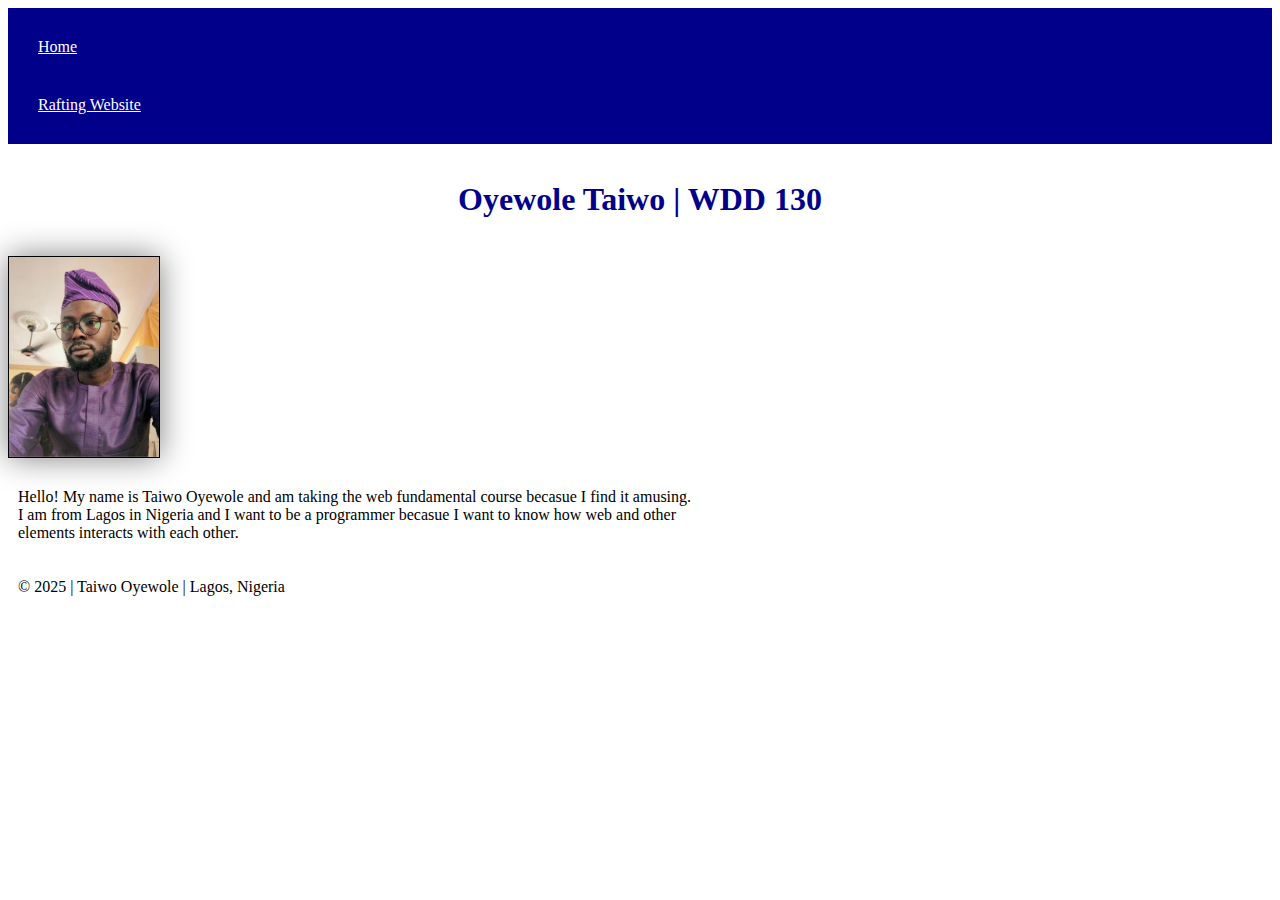
<file: index.html>
<!DOCTYPE html>
<html lang="en-US">
<head>
    <meta charset="utf-8">
    <meta name="viewport" content="width=device--width,initial-scale=1.0">
    <title>Oyewole Taiwo | WDD 130</title>
    <meta name="description" content="bla bla blabla bla blabla bla blabla bla blabla bla blabla bla blabla bla blabla bla bla">
    <meta name="author" content="Taiwo Oyewole">
    <link rel="stylesheet" href="styles/styles.css">
</head>
<body>
    <header>
        <nav>
            <a href="#">Home</a>
            <a href="wwr">Rafting Website</a>
        </nav>
    </header>
    <main>
        <h1> Oyewole Taiwo  | WDD 130 </h1>
        <img src="images/profile.jpg" alt="Hello, my name is Taiwo Oyewole" width="200">

        <p>
            Hello! My name is Taiwo Oyewole and am taking the web fundamental course becasue I find it amusing.<br> I am from Lagos 
            in Nigeria and I want to be a programmer becasue I want to know how web and other <br> elements interacts with each other.
        </p>
    </main>
    <footer>
        <p> © 2025 | Taiwo Oyewole | Lagos, Nigeria</p>
    </footer>
</body>
</html>
</file>
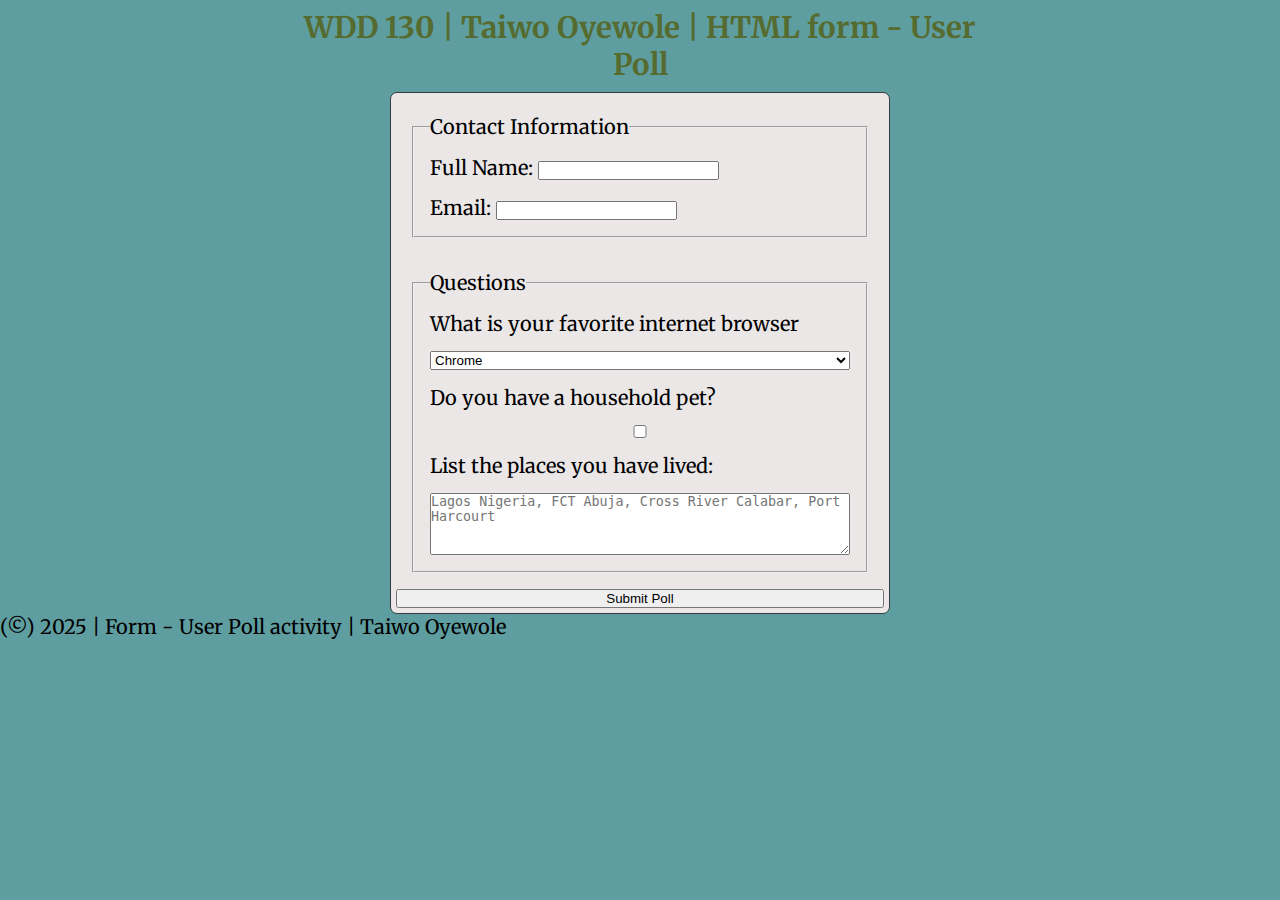
<file: week05/poll-form.html>
<!DOCTYPE html>
<html lang="en-US">
    <head>
        <meta charset="utf-8">
        <meta name="viewport" content="width=device-width, initial-scale=1">
        <title>WDD 130 | HTML Form - User Poll </title>
        <link rel="stylesheet" href="styles/poll-form.css">
        <link rel="preconnect" href="https://fonts.googleapis.com">
        <link rel="preconnect" href="https://fonts.gstatic.com" crossorigin>
        <link href="https://fonts.googleapis.com/css2?family=Merriweather:ital,opsz,wght@0,18..144,300..900;1,18..144,300..900&family=Roboto:ital,wght@0,100..900;1,100..900&display=swap" rel="stylesheet">
    </head>
    <body>
        <header>
            <h1>WDD 130 | Taiwo Oyewole | HTML form - User Poll</h1>
        </header>
        <main>
            <form>
                <fieldset>
                    <legend>Contact Information</legend>
                    <label>Full Name: <input type="text" name="fullname"></label>
                    <label>Email: <input type="email" name="username"></label>
                </fieldset> 
                <fieldset>
                    <legend>Questions</legend>
                    <Label for="browser">What is your favorite internet browser</Label>
                    <select id="browser" name="browser">
                        <option value="chrome">Chrome</option>
                        <option value="firefox">Firefox</option>
                        <option value="safari">Safari</option>
                        <option value="edge">Edge</option>
                        <option value="brave">Brave</option>
                        <option value="other">Other</option>
                    </select>
                    <label for="pet">Do you have a household pet?</label>
                    <input type="checkbox" id="pet" name="pet">
                    <label for="feedback">List the places you have lived:</label>
                    <textarea id="feedback" name="feedback" rows="4" placeholder="Lagos Nigeria, FCT Abuja, Cross River Calabar, Port Harcourt"></textarea>
                </fieldset>
                <button type="submite">Submit Poll</button>
            </form>
        </main>
        <footer>
            <p>(©) 2025 | Form - User Poll activity | Taiwo Oyewole</p>
        </footer>
    </body>
</html>
</file>
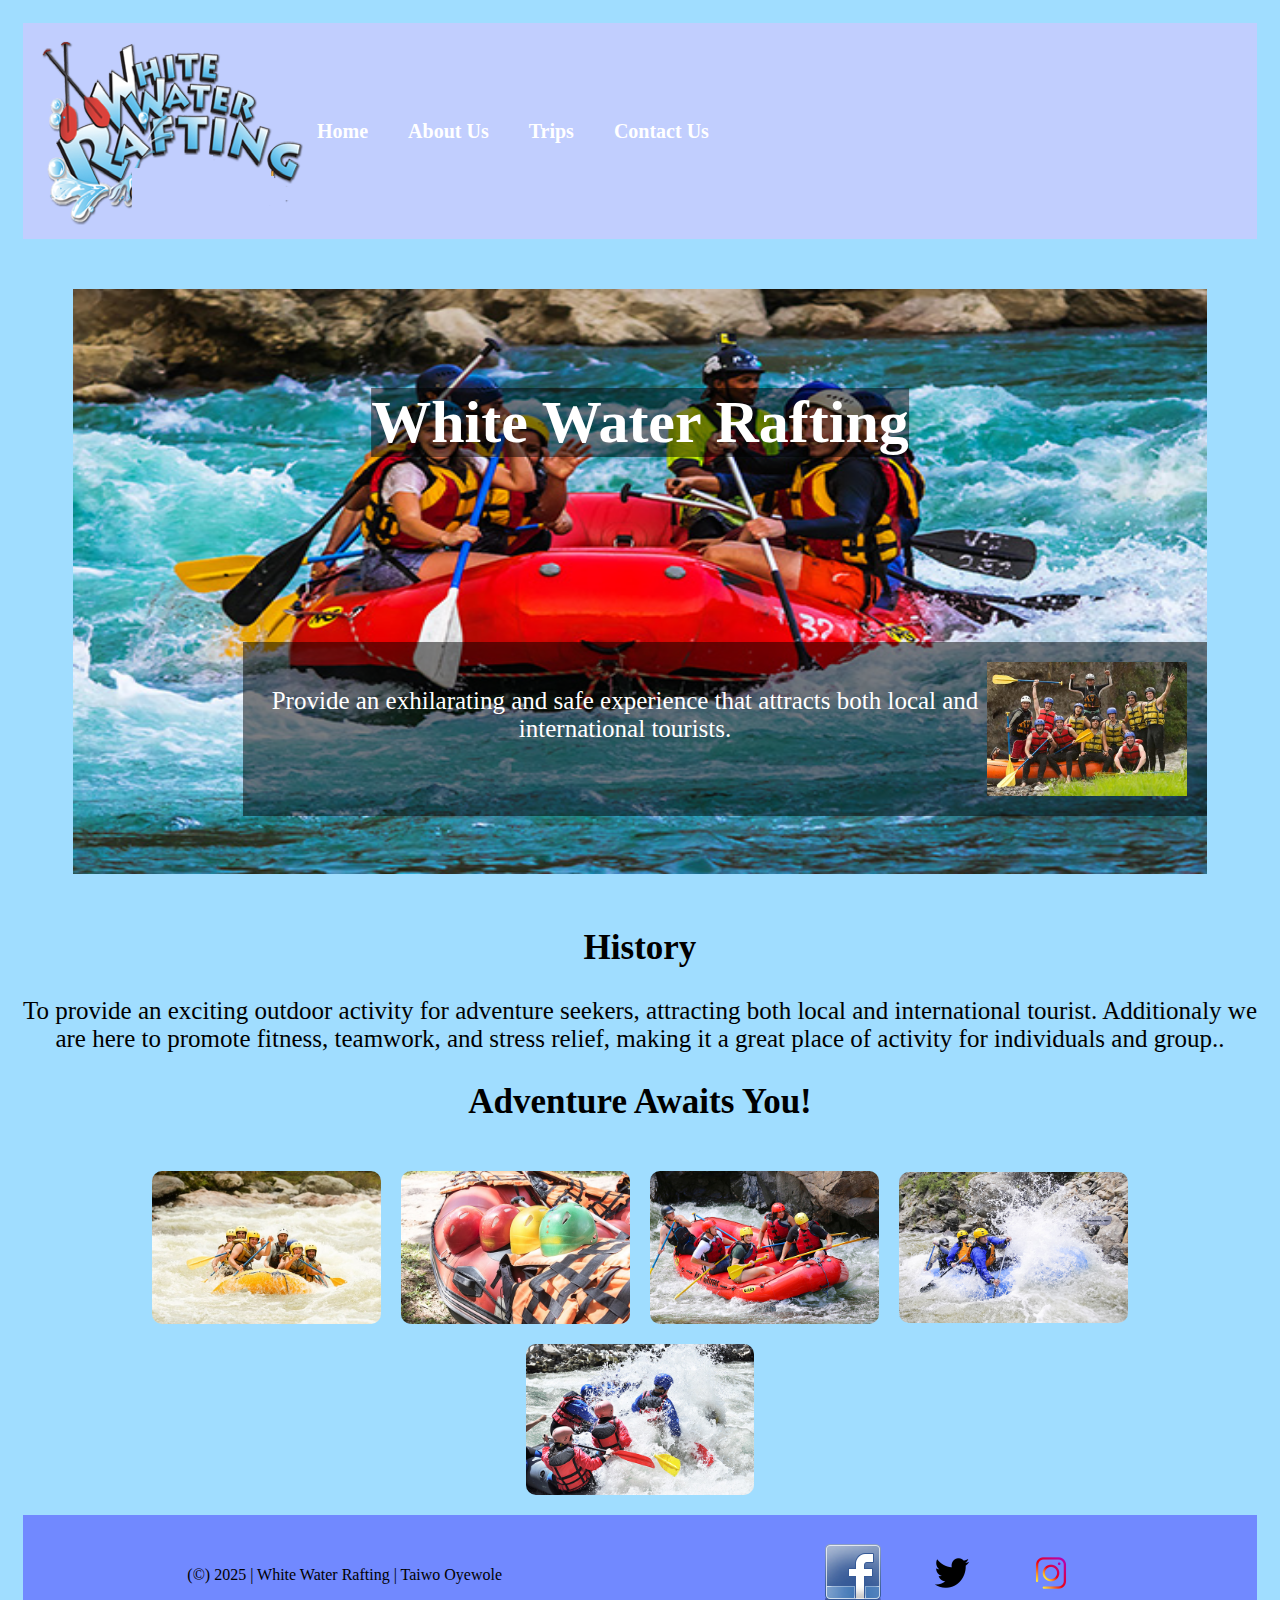
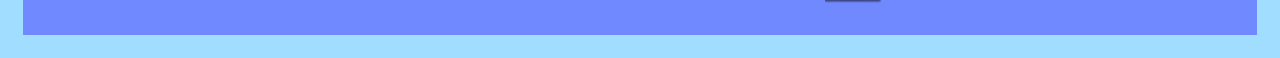
<file: wwr/about.html>
<!DOCTYPE html>
<html lang="en-US">
    <head>
        <meta charset="utf-8">
        <meta name="viewport" content="width=device-width, initial-scale=1">
        <title>About Us @ Whitewater Rafting </title>
        <meta name="description" content="To provide an exciting outdoor activity for adventure seekers, attracting both local and international tourist. Additionaly we are here to promote fitness, teamwork, and stress relief, making it a great place of activity for individuals and group.">
        <meta name="author" content="Taiwo Oyewole">
        <link rel="stylesheet" href="styles/rafting.css">
        <link rel="preconnect" href="https://fonts.googleapis.com">
        <link rel="preconnect" href="https://fonts.gstatic.com" crossorigin>
        <link href="https://fonts.googleapis.com/css2?family=Open+Sans:ital,wght@0,300..800;1,300..800&family=Roboto:ital,wght@0,100..900;1,100..900&display=swap" rel="stylesheet">
    </head>
    <body>
        <header>
            <img src="images/whitewaterRafting.png" alt="whitewaterRafting logo">
            <nav>
            <a href="index.html">Home</a>
            <a href="about.html">About Us</a>
            <a href="trips.html">Trips</a>
            <a href="contact.html">Contact Us</a>
            </nav>
        </header>
        <main>
            <div class="hero">
                <img class="hero-img" src="images/raftingbackground.jpg" alt="backgroung images">
                <h1 class="raft-title">White Water Rafting</h1>
                <article class="article-employee">
                    <img class="article-img" src="images/workeratrafting.jpg" alt="working employee">
                    <p class="hero-paragraph">Provide an exhilarating and safe experience that attracts both local and international tourists.</p>
                </article>
            </div>
            <section>
                <h2>History</h2>
                <p class="history-paragraph">To provide an exciting outdoor activity for adventure seekers, attracting both local and international tourist. Additionaly we are here to promote fitness, teamwork, and stress relief, making it a great place of activity for individuals and group..</p>
            </section>
            <section>
                <h2>Adventure Awaits You!</h2>
                <div class="white-rafting">
                <img src="images/adventure1-min.jpg" alt="adventures">
                <img src="images/adventure2.jpg" alt="adventures">
                <img src="images/adventure3.jpg" alt="adventures">
                <img src="images/adventure4.jpg" alt="adventures">
                <img src="images/adventure5.jpg" alt="adventures">
              </div>
            </section>
        </main>
        <footer>
            <p>(©) 2025 | White Water Rafting | Taiwo Oyewole</p>
            <nav>
                <a href="https://facebook.com">
                <img src="images/facebook.webp" alt="Facebook">
                </a>

                <a href="https://twitter.com">
                <img src="images/twitter-social-media-64.webp" alt="Twitter">
                </a>

                <a href="https://instagram.com">
                <img src="images/instagramicon.webp" alt="Instagram">
                </a>
            </nav>
        </footer>
    </body>
</html>
</file>
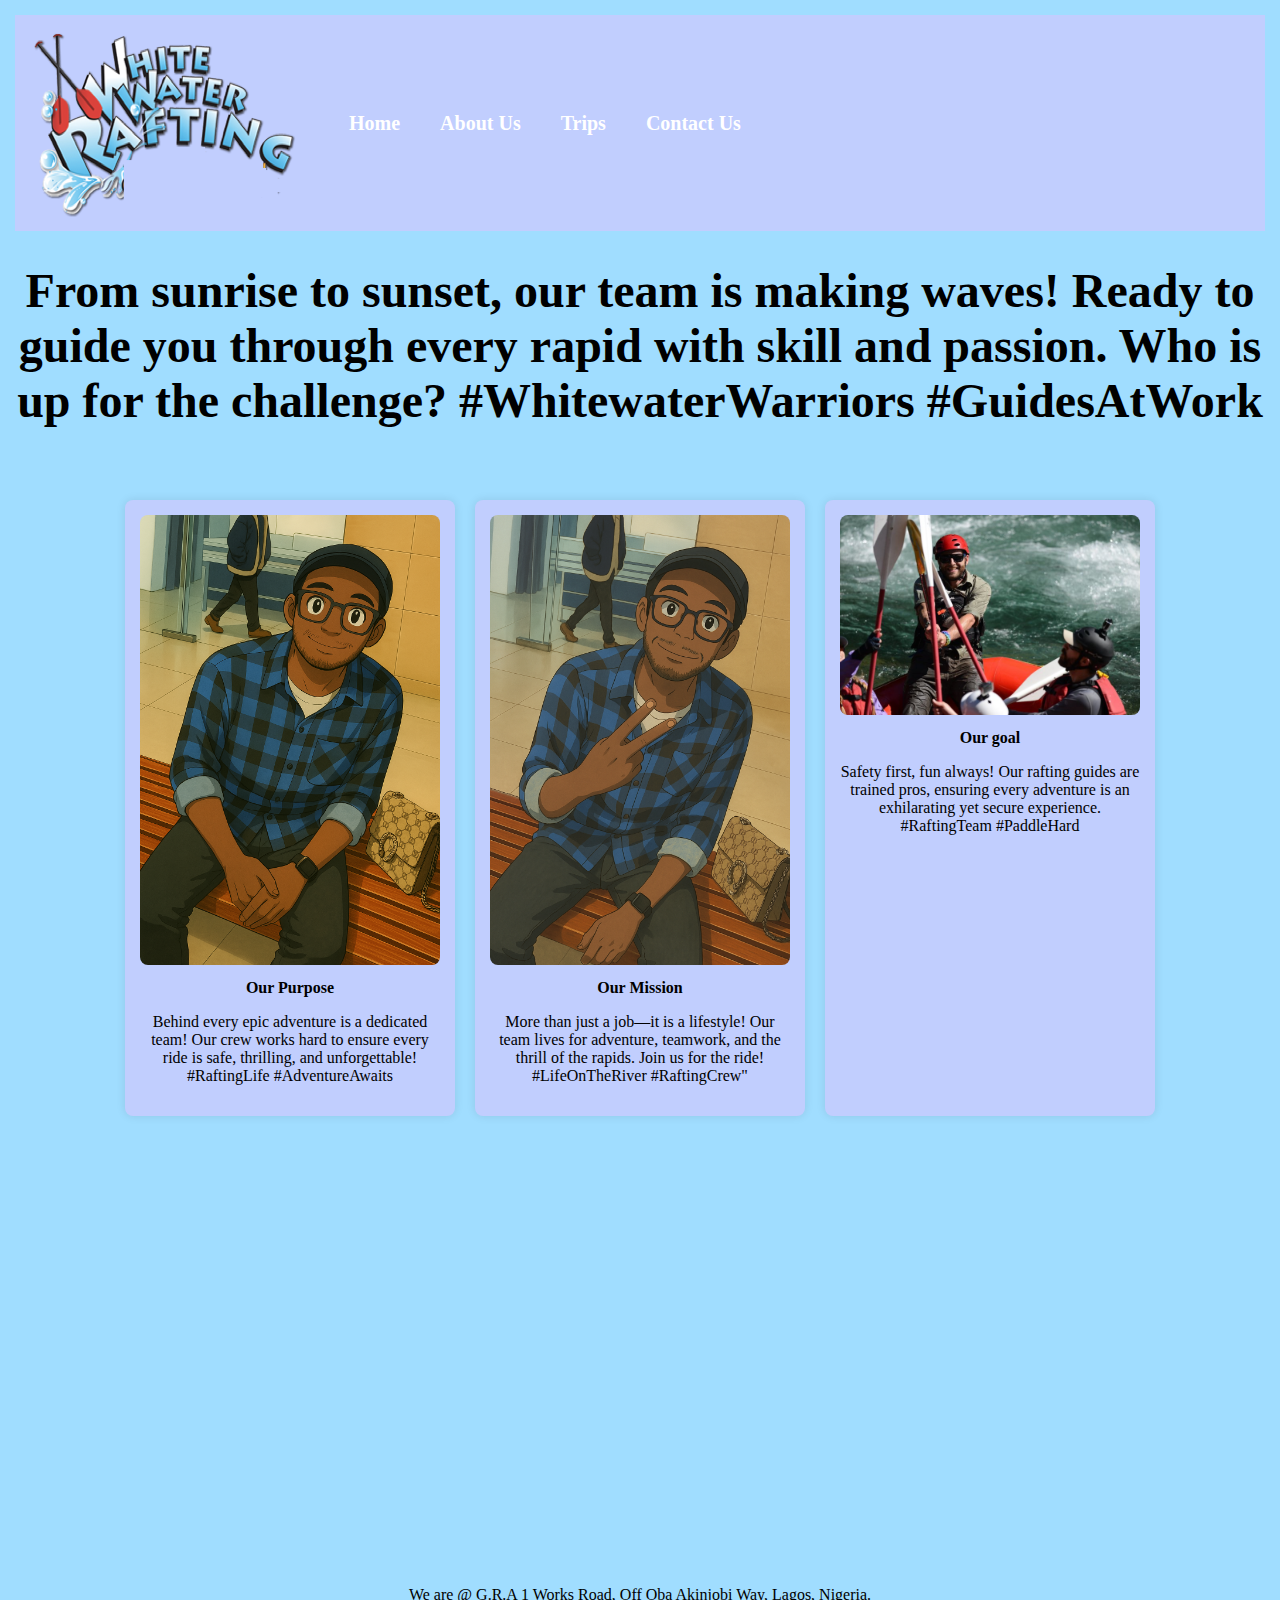
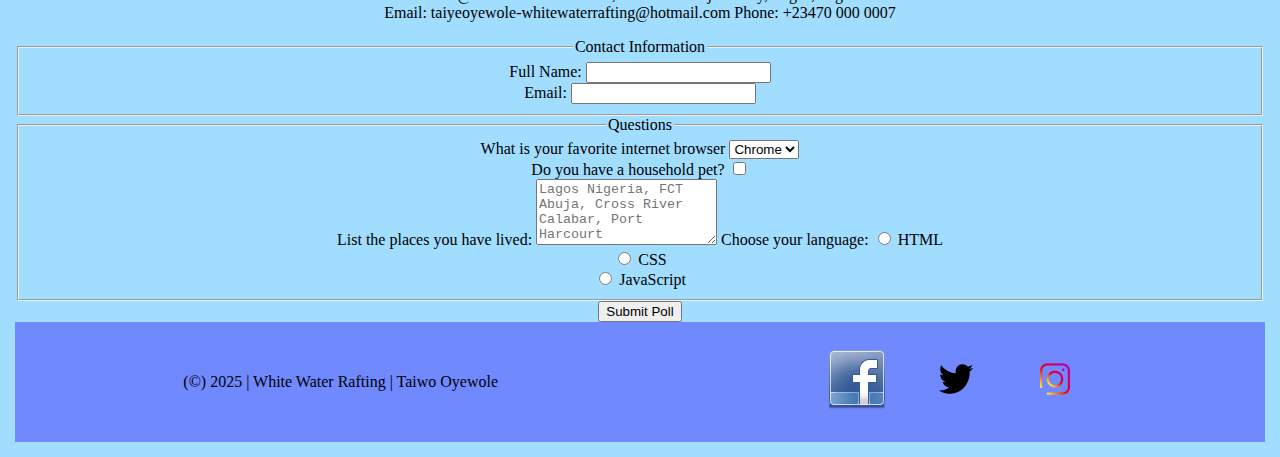
<file: wwr/contact.html>
<!DOCTYPE html>
<html lang="en-US">
    <head>
        <meta charset="utf-8">
        <meta name="viewport" content="width=device-width, initial-scale=1">
        <title>Contact @ Whitewater Rafting </title>
        <meta name="description" content="Conatct us to have a smooth and amazing experience with exhilirating services from us.">
        <meta name="author" content="Taiwo Oyewole">
        <link rel="stylesheet" href="styles/contact.css">
        <link rel="stylesheet" href="styles/rafting.css">
        <link rel="preconnect" href="https://fonts.googleapis.com">
        <link rel="preconnect" href="https://fonts.gstatic.com" crossorigin>
        <link href="https://fonts.googleapis.com/css2?family=Open+Sans:ital,wght@0,300..800;1,300..800&family=Roboto:ital,wght@0,100..900;1,100..900&display=swap" rel="stylesheet">
    </head>
    <body>
        <header>
            <img src="images/whitewaterRafting.png" alt="whitewaterRafting logo">
            <figure>
            <nav>
            <a href="index.html">Home</a>
            <a href="about.html">About Us</a>
            <a href="trips.html">Trips</a>
            <a href="contact.html">Contact Us</a>
            </nav>
          </figure>
        </header>
        <main>
        <div class="raft-design">
            <div class="worker-purpose">
                <h1>From sunrise to sunset, our team is making waves!  Ready to guide you through every rapid with skill and passion. Who is up for the challenge?  #WhitewaterWarriors #GuidesAtWork</h1>
            </div>
                <div class="raft-worker">
                <img src="images/whiterafting.png" alt="worker's image" width="200">
                <div class="title">Our Purpose</div>
                <p> Behind every epic adventure is a dedicated team!  Our crew works hard to ensure every ride is safe, thrilling, and unforgettable!  #RaftingLife #AdventureAwaits</p>
            </div>

            <div class="raft-worker">
                <img src="images/whiterafting2.png" alt="worker's image" width="200">
                <div class="title">Our Mission</div>
                <p> More than just a job—it is a lifestyle!  Our team lives for adventure, teamwork, and the thrill of the rapids. Join us for the ride!  #LifeOnTheRiver #RaftingCrew"</p>
            </div>

            <div class="raft-worker">
            <img src="images/whiterafting3.png" alt="worker's image" width="200">
            <div class="title">Our goal</div>
            <p> Safety first, fun always!  Our rafting guides are trained pros, ensuring every adventure is an exhilarating yet secure experience.  #RaftingTeam #PaddleHard</p>
            </div>
        </div>

        <div class="map-form">
            <div>
                <iframe src="https://www.google.com/maps/embed?pb=!1m18!1m12!1m3!1d15853.813051658373!2d3.3471232262152655!3d6.590447060517084!2m3!1f0!2f0!3f0!3m2!1i1024!2i768!4f13.1!3m3!1m2!1s0x103b921befb3e683%3A0xb007281c0de2e3fe!2sIkeja%20Golf%20Club!5e0!3m2!1sen!2sng!4v1743700774379!5m2!1sen!2sng" width="600" height="450" style="border:0;" allowfullscreen="" loading="lazy" referrerpolicy="no-referrer-when-downgrade"></iframe>
                <p>
                    We are @ G.R.A 1 Works Road, Off Oba Akinjobi Way, Lagos, Nigeria. <br> Email: taiyeoyewole-whitewaterrafting@hotmail.com
                    Phone: +23470 000 0007
                </p>
            </div>

            <form>
                <fieldset>
                    <legend id="contact">Contact Information</legend>
                        <!-- <div class="form-item"> -->
                            <div class="form-item column1">
                            <label>Full Name: <input type="text" name="fullname"></label>
                             </div>
                            <div class="form-item column2">
                            <label>Email: <input type="email" name="username"></label>
                            </div>
                        <!-- </div> -->
                </fieldset> 
                <fieldset>
                    <legend>Questions</legend>
                    <Label for="browser">What is your favorite internet browser</Label>
                    <select id="browser" name="browser">
                        <option value="chrome">Chrome</option>
                        <option value="firefox">Firefox</option>
                        <option value="safari">Safari</option>
                        <option value="edge">Edge</option>
                        <option value="brave">Brave</option>
                        <option value="other">Other</option>
                    </select>
                    <div>
                        <label for="pet">Do you have a household pet?</label>
                        <input type="checkbox" id="pet" name="pet">
                     </div>
                    <label for="feedback">List the places you have lived:</label>
                    <textarea id="feedback" name="feedback" rows="4" placeholder="Lagos Nigeria, FCT Abuja, Cross River Calabar, Port Harcourt"></textarea>

                    <label for="feedback">Choose your language: </label>

                    <input type="radio" id="html" name="fav_language" value="HTML">
                    <label for="html">HTML</label><br>
                    <input type="radio" id="css" name="fav_language" value="CSS">
                    <label for="css">CSS</label><br>
                    <input type="radio" id="javascript" name="fav_language" value="JavaScript">
                    <label for="javascript">JavaScript</label>
                    
                </fieldset>
                <button type="submit">Submit Poll</button>
            </form>
        </div>

            
        </main>
        <footer>
            <figure class="footer-p">
            <p>(©) 2025 | White Water Rafting | Taiwo Oyewole</p>
         </figure>
            <nav>
                <a href="https://facebook.com">
                <img src="images/facebook.webp" alt="Facebook">
                </a>

                <a href="https://twitter.com">
                <img src="images/twitter-social-media-64.webp" alt="Twitter">
                </a>

                <a href="https://instagram.com">
                <img src="images/instagramicon.webp" alt="Instagram">
                </a>
            </nav>
        </footer>
    </body>
</html>
</file>
<file: styles/styles.css>
h1 {
    color: white;
    padding: 16px;
    text-align: center;
}

nav {
    background-color: darkblue;
    padding: 10px;
}

nav a {
    color: white;
    display: block;
    padding: 20px;
}

h1 {
    color: darkblue;
}

img {
    width: 150px;
    height: auto;
    border: 1px solid black;
    box-shadow: 0 0 30px gray;
}

p {
    padding: 10px;
}
</file>
<file: week05/styles/poll-form.css>
* {
    margin: 0;
    padding: 0;
    box-sizing: border-box;
}

body {
    font-family: Merriweather, Robboto;
    font-size: 20px;
    color: black;
    background: cadetblue;
}

header {
    margin: 0 auto;
    width: 750px;
}

h1 {
    margin: 9px;
    font-size: 1.48em;
    color: darkolivegreen;
    text-align: center;
}

form {
    width: 500px;
    margin: 0 auto;
    padding: 5px;
    border: 1px solid rgb(53, 61, 61);
    border-radius: 7px;
    background-color: rgb(235, 231, 231);
    display: grid;
}

fieldset {
    display: grid;
    grid-gap: 15px;
    margin: 1rem;
    border: 5px solid color black; 
    padding: 1rem;
}
</file>
<file: wwr/styles/rafting.css>
:root {
    --primary: #a0ddff; 
    --secondary: #8bb6e6;
    --accent1: #7189ff;
    --accent2: #c1cefe;
}

body {
    background-color: var(--primary);
    padding: 15px;
    font-family: Merriweather, Robboto;
}

header {
    display: grid;
    grid-template-columns: auto 1fr; /* Image takes auto width, nav takes remaining space */
    align-items: center;
    padding: 10px;
    background-color: var(--accent2);
}

a {
    text-decoration: none;
}

nav {
    display: flex;
    justify-content: flex-start; /* Align links to the right */
    gap: 20px; /* Space between links */
}

nav a {
    text-decoration: none;
    color: white;
    font-weight: bold;
    font-size: 20px;
    padding: 5px 10px;
}

nav a:hover {
    color: #007bff;
}


.hero {
    position: relative;
    margin: 50px;
}

.hero .hero-img {
    height: 65vh;
    width: 100%;
}

.hero .raft-title {
    position: absolute;
    top: 10%;
    left: 50%;
    color: white;
    font-size: 60px;
    transform: translateX(-50%);
    background: rgba(0, 0, 0, 0.5);
    text-align: center;
}

.article-employee {
    display: flex;
    background: rgba(0, 0, 0, 0.5);
    flex-direction: row-reverse;
    padding: 20px;
    position: absolute;
    top: 60%;
    left: 15%;
}

article .article-img {
    width: 200px;
}

article .hero-paragraph {
    text-align: center;
    color: white;
    font-size: 25px;
}
h2 {
    text-align: center;
    font-size: 35px;
}

.history-paragraph {
    text-align: center;
    color: black;
    font-size: 25px;
}

.white-rafting {
    display: flex;  /*flexbox property*/
    flex-wrap: wrap; /* Allows wrapping */
    justify-content: center; /* Centers items horizontally */
    align-items: center; /* Aligns items vertically */
    gap: 20px; /* Adds spacing between images */
    background-color: var(--primary); /* Matches your background */
    padding: 20px;
}

.white-rafting img {
    width: calc(20% - 10px); 
    max-width: 100%;
    height: auto;
    border-radius: 10px; 
}

footer {
    /* display: flex; */
    /* flex-direction:row; */
    padding: 10px;
    background-color: var(--accent1);
    display: flex;
    justify-content: space-around; /* Or use center/alignment as needed */
    align-items: center;
    padding: 10px;
    height: 100px;
}

footer nav {
    display: flex;
    gap: 15px;
}


.footer-p {
    /* text-align: center;
    font-size: 20px;
    padding-top: 20px; */
    margin: 0px;
    
}

/* .raft-title {
    bottom: 40%;
    width: 96.5%;
    background: rgba(0, 0, 0, 0.5); 
    color: white;
    text-align: center;
    padding: 20px 0;
    font-size: 20px;
    font-weight: bold;
}  */



/* .hero img {
   
    
	position: relative;
	width: 80vw;
	height: 80vh;
    float: right;
}

.hero-paragraph {
    color: white;
} */
</file>
<file: wwr/styles/contact.css>
:root {
    --primary: #a0ddff; 
    --secondary: #8bb6e6;
    --accent1: #7189ff;
    --accent2: #c1cefe;
}

body {
    font-family: system-ui, -apple-system, BlinkMacSystemFont, 'Segoe UI', Roboto, Oxygen, Ubuntu, Cantarell, 'Open Sans', 'Helvetica Neue', sans-serif;
  --accent1: #7189ff;
     text-align: center;
     margin: 0;
    padding: 20px;
    background-color: var(--primary);
}

header {
    display: grid;
    grid-template-columns: auto 1fr; /* Image takes auto width, nav takes remaining space */
    align-items: center;
    padding: 10px;
    background-color: var(--accent2);
}

a {
    text-decoration: none;
}

nav {
    display: flex;
    justify-content: flex-start; /* Align links to the right */
    gap: 20px; /* Space between links */
}

nav a {
    text-decoration: none;
    font-weight: bold;
    font-size: 20px;
    padding: 5px 10px;
}

nav a:hover {
    color: #007bff;
}

.worker-purpose {
     font-size: 24px;
     font-weight: bold;
     margin-bottom: 20px;
}

.raft-design {
    display: flex;
    justify-content: center;
    gap: 20px;
    flex-wrap: wrap;
}

.raft-worker {
    background-color: var(--accent2);
    padding: 15px;
    border-radius: 8px;
    box-shadow: 0 0 10px rgba(0, 0, 0, 0.1);
    width: 300px;
    text-align: center;
}

.raft-worker img {
    width: 100%;
    border-radius: 8px;
}

.title {
    font-weight: bold;
    margin-top: 10px;
}

footer {
    padding: 10px;
    background-color: var(--accent1);
    display: flex;
    justify-content: space-around; 
    align-items: center;
    padding: 10px;
    height: 100px;
}

footer nav {
    display: flex;
    gap: 15px;
}


.footer-p {
    margin: 0px;
    
}
</file>
